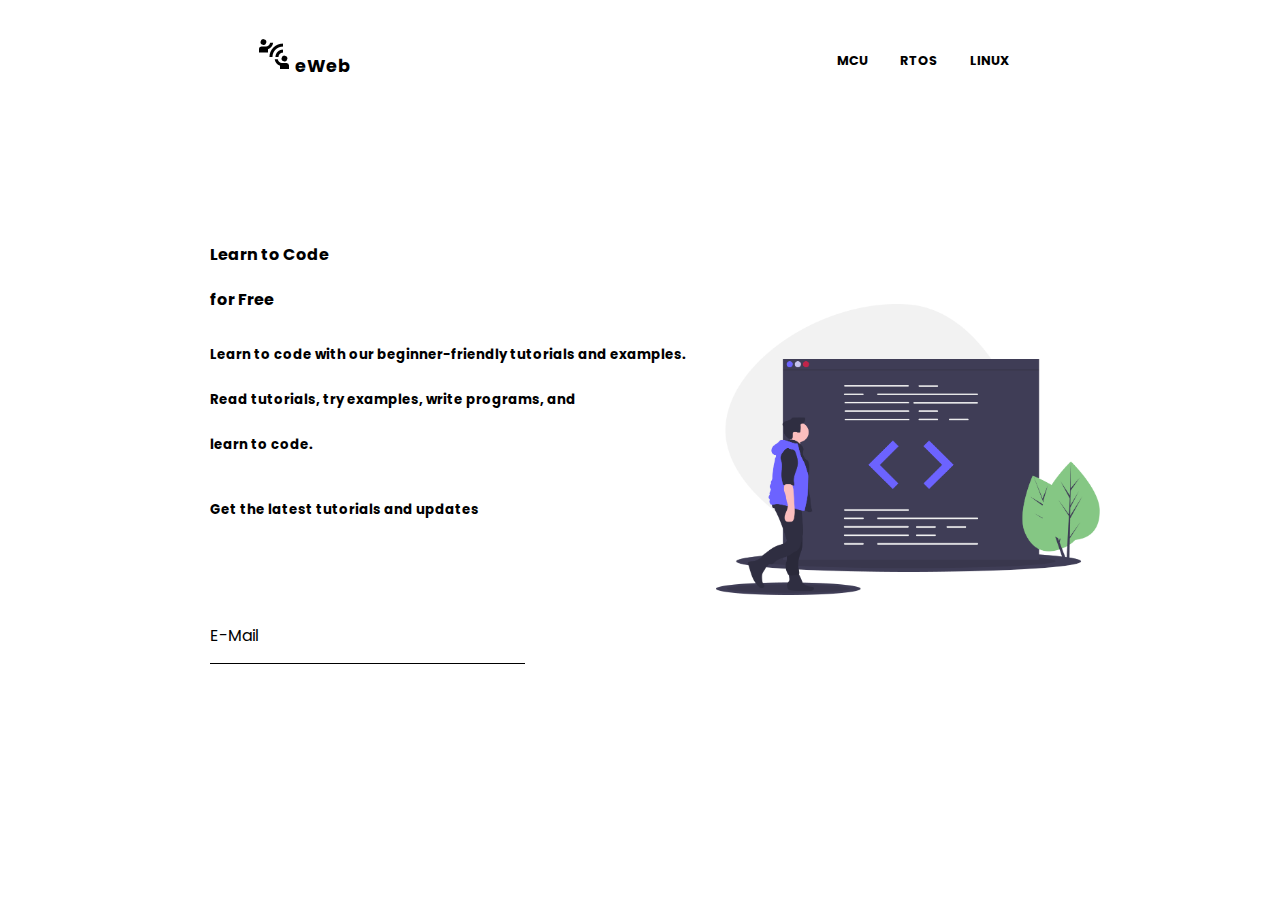
<file: old/index.html>
<!DOCTYPE html>
<html lang="en">
  <head>
    <meta charset="UTF-8" />
    <meta name="viewport" content="width=device-width, initial-scale=1.0" />
    <title>
      embed web Home - Download Project source code,doc's ,design and much more!
    </title>
    <link rel="stylesheet" href="index.css" />
  </head>

  <body>
    <!----------------------------------------NAV BAR ----------------------------------------------------------->

    <nav class="nav">
      <div class="nav-menu flex-row">
        <div class="nav-cname">
          <a href="#"> <img src="icon.png" /></a>
          <a href="#" class="name"> eWeb</a>
        </div>
        <div class="menu-icon">
            <div class="line line1"></div>
            <div class="line line2"></div>
            <div class="line line3"></div>
        </div>
        <div>
          <ul class="nav-topics flex-row">
            <li class="nav-topics-link">
              <a href="mcu/">MCU</a>
            </li>

            <li class="nav-topics-link">
              <a href="rtos/">RTOS</a>
            </li>

            <li class="nav-topics-link">
              <a href="linux/">LINUX</a>
            </li>
          </ul>
        </div>
      </div>
    </nav>

    <!----------------------------------------NAV BAR ----------------------------------------------------------->
    <div class="main">
      <div class="pIntroSection">
        <div class="pIntroSection-Details">
          <h4>Learn to Code</h4>
          <h4>for Free</h4>
          <h5>Learn to code with our beginner-friendly tutorials and examples.<br/> Read tutorials, try examples, write programs, and <br/>learn to code.</h5>
          <h5>Get the latest tutorials and updates</h5>
            <div class="form">
            <form action="#" method="post">
              <input type="text" name="email" autocomplete="off" required>
              <label for="email" class="label-name"><span class="content-name">E-Mail</span></label>
            </form>
          </div>
        </div>
        <div class="pIntroSection-Etc">
          <img src="ICONS/bhu.png"/>
        </div>
      </div>
    </div>
    <!--  
      Learn to Code
for Free
Learn to code with our beginner-friendly tutorials and examples. Read tutorials, try examples, write programs, and learn to code.

Get the latest tutorials and updates
      
      
      <div class="header">

           <nav class="header-nav">

               <div class="domain-name">
                <a href="#">  <img src="icon.png"/></a>
                <a href="#" class="name"> eWeb</a>
               </div>

                <ul class="topics-name">
                    <li><a href="MCU/"> MCU </a></li>
                    <li><a href="RTOS/"> RTOS </a></li> 
                    <li><a href="LINUX/"> LINUX </a></li> 
                </ul>

                <div class="topics-icon">
                   <div class="line"></div>
                   <div class="line"></div>
                   <div class="line"></div>
                </div>
               
           </nav>

       </div>    

       <div class="main">
            <div class="pageIntro">
                <div class="lside">
                    <h2>Learn to Code</h2>
                    <h2>for Free</h2>
                    <h4>Learn to code with our beginner-friendly tutorials and examples. Read tutorials, try examples, write programs, and learn to code</h4>
                     <p>Get the latest tutorials and updates</p>
                     <form>
                         <input type="text" name="subscribe" autocomplete="off" required/>
                         <label for="subscribe" class="label-name">
                             <span class="content-name">email</span>
                         </label>
                     </form>
                </div>
                <div class="rside">
                   <img src="ICONS/bhu.png"/>
                </div>
            </div>
       </div>-->

       <script src="index.js"></script>  
  </body>
</html>
</file>
<file: old/index.css>
@import url("https://fonts.googleapis.com/css2?family=Poppins:ital,wght@0,400;1,300;1,400&display=swap");

/****************************************************Global****************************************/
* {
  padding: 0;
  margin: 0;
  box-sizing: border-box;
  color: black;
}

a {
  text-decoration: none;
}

ul {
  list-style: none;
}

body {
  font-family: "Poppins", sans-serif;
  color: black;
}

.flex-row {
  display: flex;
  flex-direction: row;
  flex-wrap: wrap;
}

.flex-col {
  display: flex;
  flex-direction: column;
  flex-wrap: wrap;
}

/****************************************************Global end****************************************/


.nav {
  padding: 0.2rem;
  height: 0;
  min-height: 15vw;
  overflow: hidden;
  font-weight: bold;
  position: relative;
  padding:20px 20px;
}

.nav-menu {
  justify-content: space-around;
}

.nav-menu .nav-cname {
  padding: 1rem 0rem;
}

.nav-menu .nav-cname .name {

  font-size: 1.1rem;
}

.nav-menu .nav-topics {
  display: flex;
  margin: 0;
}

.nav-menu .nav-topics .nav-topics-link {
  font-size: 0.8rem;
  padding: 2rem 0rem;
}

.nav-menu .nav-topics .nav-topics-link a {
  padding: 2rem 1rem;
}

.nav-menu .nav-topics .nav-topics-link a:hover {
  background-color: bisque;
}

.nav-menu div.menu-icon {

  display: none;
  flex-direction: column;
  justify-content: center;
  align-items: center;
}

.menu-icon div.line {
  width: 25px;
  padding: 3px 0px;
  border-bottom: 3px solid black;
}

/*************************************************main****************************************/

.pIntroSection {
  display: flex;
  flex-direction: row;
  justify-content: center;
  align-items:center;
  padding: 40px 0px;
}

.pIntroSection-Details {
  display: flex;
  flex-direction: column;
}
.pIntroSection-Details h4{
   padding:10px 30px;
}
.pIntroSection-Details h5,form{
  padding:10px 30px;
  line-height: 5vh;
}

.pIntroSection-Etc img{
   width: 30vw;
}
.form {
  padding:10px 30px;
  width: 70%;
}
form {
  width: 100%;
  position: relative;
  overflow: hidden;
 
}
form input {
 
  border:none;
  padding-top: 7vh;
  outline:none;
}
form label {
  width: 100%;
  height: 100%;
  position: absolute;
  bottom: 0px;
  left: 0%;
  pointer-events: none;
  border-bottom: 1px solid black;
}
form label::after {
content: "";
position: absolute;
height: 100%;
width: 100%;
border-bottom: 3px solid #5fa8d3;
left: 0;
bottom: 0px;
transform: translate(-100%); 
transition: all 1s ease-in-out;
}
form label .content-name{
  position: absolute;
  bottom: 5px;
  left: 0px;
  transition: all 1s ease-in-out;
}
form input:focus + .label-name .content-name,form input:valid + .label-name .content-name {
  transform: translateY(-150%);
  color: #5fa8d3;
}
form input:focus + .label-name::after,
form input:valid + .label-name::after {
  transform: translateX(0%);
}
/*************************less then 750px ****************************/

@media only screen and (max-width:750px) {

  .nav-menu {
    justify-content: space-between;
  }
  .pIntroSection{
    flex-direction: column;;
  }
  .nav-menu .nav-cname {

    font-size: 0.8rem;
    padding: 0;
  }

  .nav-menu .nav-topics {
    padding: 50px;
  }

  .expend-menu {
    height: auto;
  }

  .expend-topics {
    display: flex;
    width: 100%;
    background-color: #e4efff;
    color: white;
    margin: 60px 0px;
    align-items: center;
    justify-content: center;
    transition: all 0.5s ease-out;
  }

  .line1-anim {
    transform: translateX(4px) translateY(10px) rotate(45deg);
    transition: all 0.5s ease-out;
    color: white;
  }

  .line2-anim {
    transform: translateX(-1px) translateY(1px) rotate(-45deg);
    transition: all 0.5s ease-out;
  }

  .line3-anim {
    opacity: 0;
  }

  .nav-menu div.menu-icon {
    display: flex;
    position: absolute;
    right: 30px;
    top: 15px;
  }

  .nav-menu .nav-topics {
    flex-direction: column;
  }

}



/*.header {
  font-weight: bold;
  font-size: 3vh;
}
.header-nav {
  display: flex;
  padding: 20px 40px;
}

.header-nav .domain-name {
  flex-grow: 2;
  padding: 2px;
  display: flex;
}
.header-nav .domain-name a.name {
  text-decoration-color: tan;
}
.header-nav .topics-name {
  flex-grow: 1;
  display: flex;
  align-items: flex-end;
}
.header-nav .topics-icon {
  display: none;
}
.header-nav .topics-icon div.line {
  border-bottom: 3px solid black;
  width: 25px;
  height: 1px;
  padding: 3px 0px;
}
.header-nav .topics-name li {
  flex-grow: 1;
  display: flex;
}

@media only screen and (max-width:768px) {
  .header-nav .topics-name {
    display: none;
  }
  .header-nav .topics-icon {
    display: block;
  }

  /******/
/*.main .pageIntro {
  flex-direction: column;
  padding: 0;
}

.main .pageIntro .lside {
  padding: 0;
}
}
*/
*/
/******************/
/*.main {
}

.main .pageIntro {
  display: flex;
  justify-content: space-around;
  padding: 6vh 6vh;
}

.main .pageIntro .lside {
  padding: 3vh 15vh;
}
.main .pageIntro .lside h2 {
  font-size: 4vh;
}
.main .pageIntro .lside h4 {
  font-size: 2vh;
  padding: 5vh 0vh;
  line-height: 5vh;
}
.main .pageIntro .lside p {
  color: gray;
  font-size: 2vh;
}
.main .pageIntro .lside form {
background-color: ivory;
}
form {
    width: 100%;
    position: relative;
    height: 10vh;
    overflow: hidden;
}
form input {
    width: 100%;
    height: 100%;
    border:none;
    padding-top: 5vh;
    outline:none;
   
}
form label {
    width: 100%;
    height: 100%;
    position: absolute;
    bottom: 0px;
    left: 0%;
    pointer-events: none;
    border-bottom: 1px solid black;
}
form label::after {
 content: "";
 position: absolute;
 height: 100%;
 width: 100%;
 border-bottom: 3px solid #5fa8d3;
 left: 0;
 bottom: 0px;
 transform: translate(-100%); 
 transition: all 1s ease-in-out;
}
form label .content-name{
    position: absolute;
    bottom: 5px;
    left: 0px;
    transition: all 1s ease-in-out;
}
form input:focus + .label-name .content-name,form input:valid + .label-name .content-name {
    transform: translateY(-150%);
    color: #5fa8d3;
}
form input:focus + .label-name::after,
form input:valid + .label-name::after {
    transform: translateX(0%);
}
.main .pageIntro .rside {
}

.main .pageIntro .rside img {
  width: 70vh;
  height: auto;
}*/
</file>
